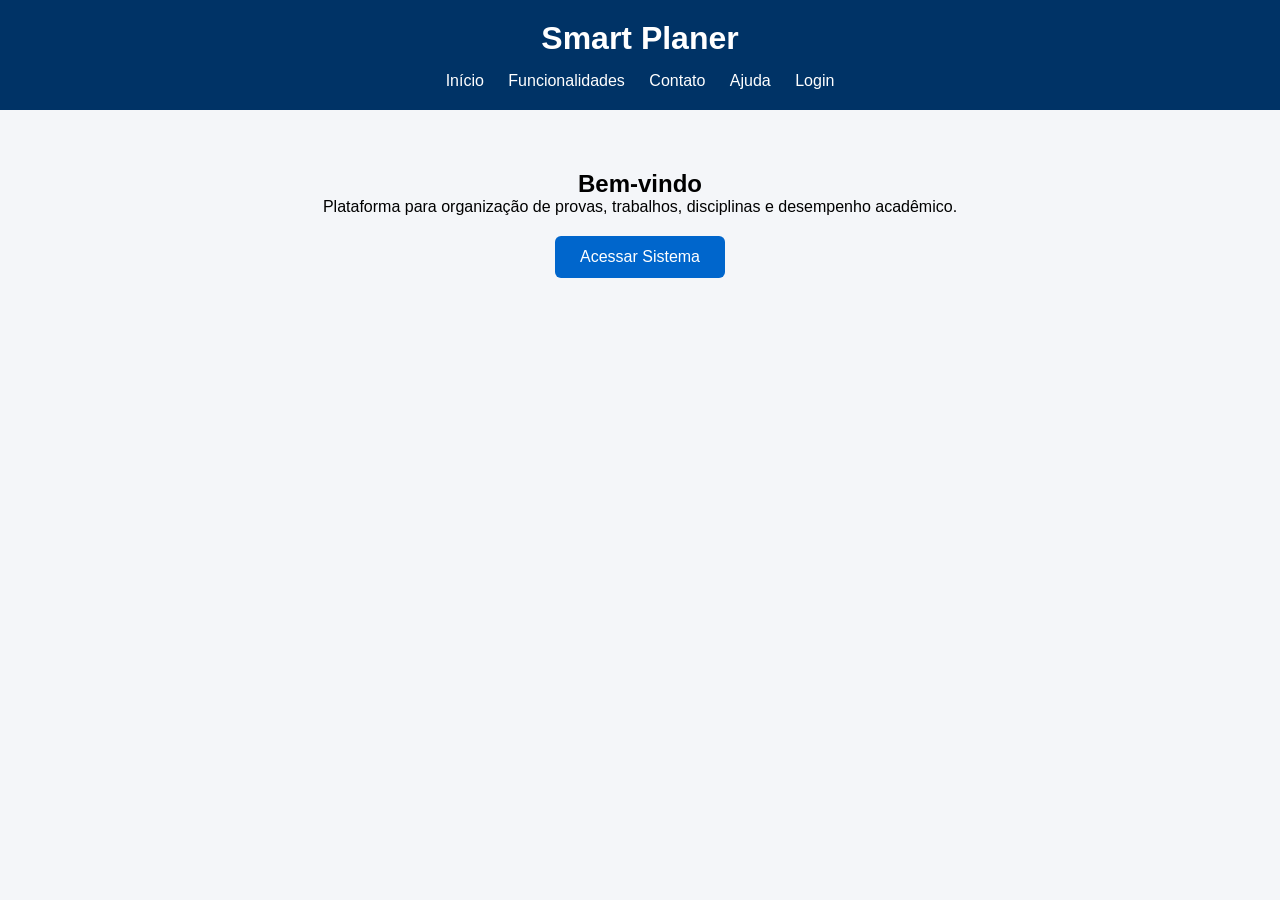
<file: smartplaner/index.html>
<!DOCTYPE html>
<html lang="pt-BR">
<head>
    <meta charset="UTF-8">
    <title>Smart Planer</title>
    <link rel="stylesheet" href="style.css">
</head>
<body>

<header>
    <h1>Smart Planer</h1>

    <nav>
        <a href="index.html">Início</a>
        <a href="funcionalidades.html">Funcionalidades</a>
        <a href="contato.html">Contato</a>
        <a href="ajuda.html">Ajuda</a>
        <a href="login.html">Login</a>
    </nav>
</header>

<main class="container">
    <h2>Bem-vindo</h2>

    <p>
        Plataforma para organização de provas,
        trabalhos, disciplinas e desempenho acadêmico.
    </p>

    <a class="botao" href="login.html">
        Acessar Sistema
    </a>
</main>

</body>
</html>
</file>
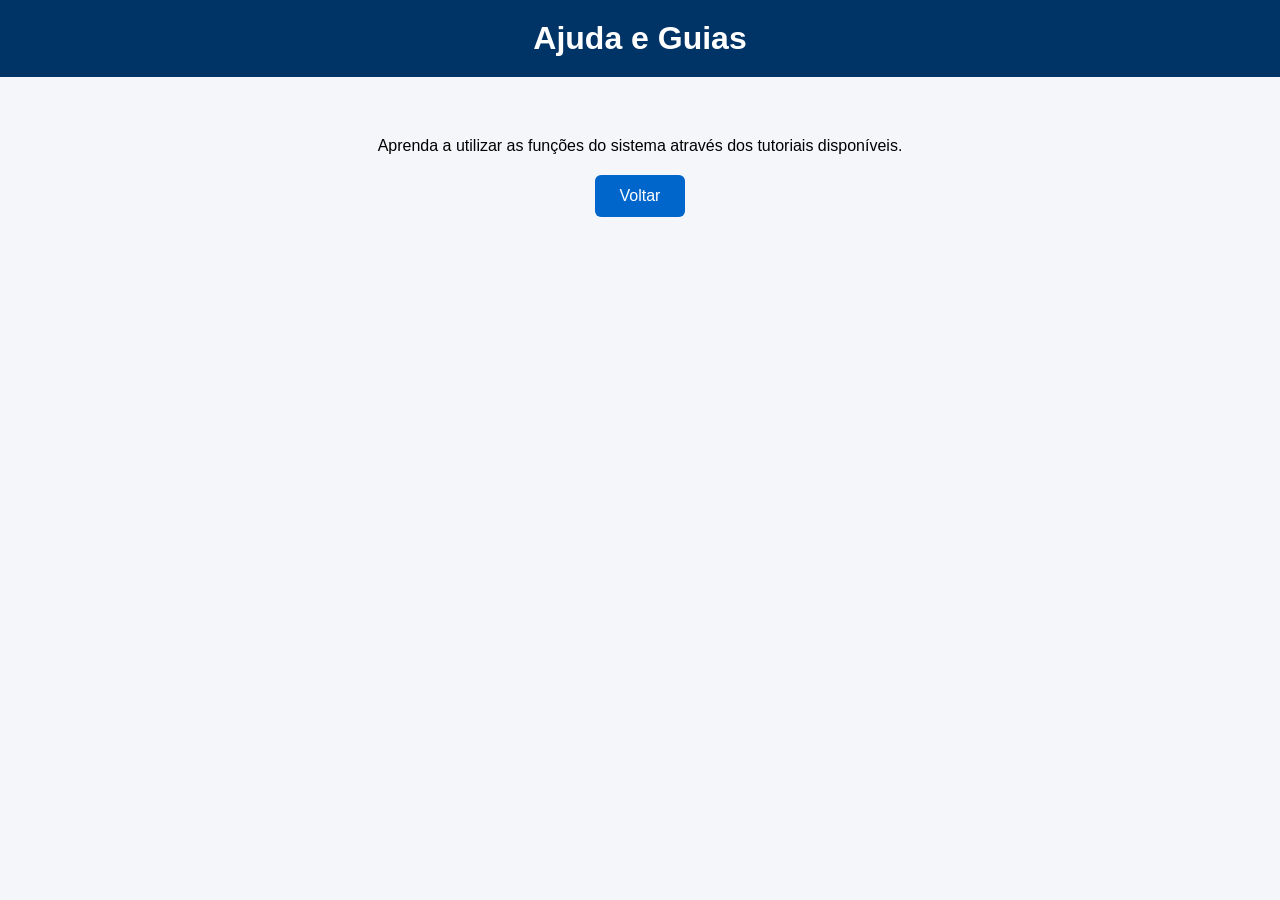
<file: smartplaner/ajuda.html>
<!DOCTYPE html>
<html lang="pt-BR">
<head>
<meta charset="UTF-8">
<title>Ajuda</title>
<link rel="stylesheet" href="style.css">
</head>
<body>

<header>
    <h1>Ajuda e Guias</h1>
</header>

<main class="container">

<p>
Aprenda a utilizar as funções do sistema através
dos tutoriais disponíveis.
</p>

<a href="index.html" class="botao">Voltar</a>

</main>

</body>
</html>
</file>
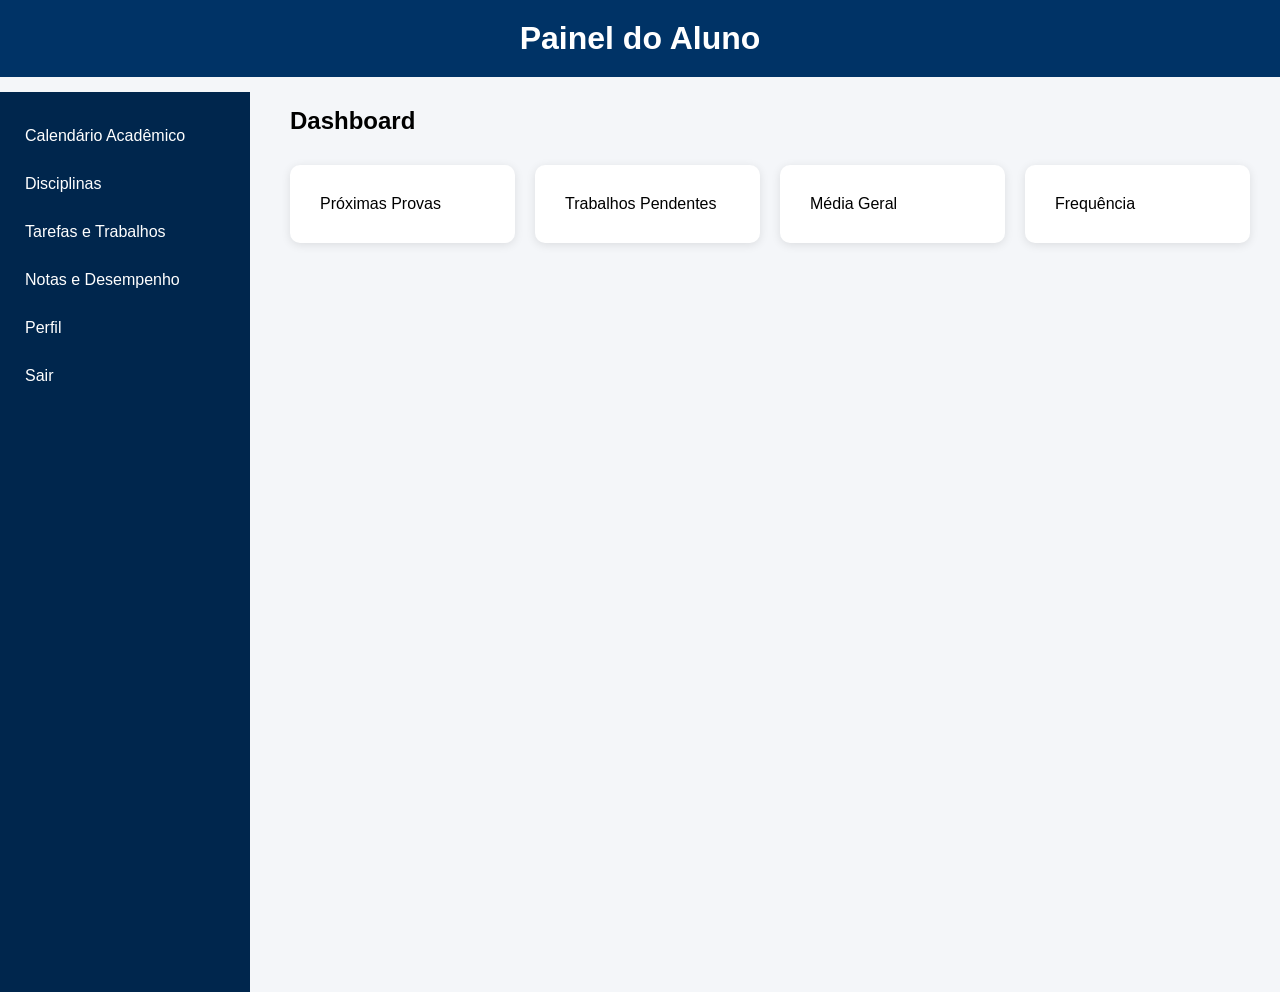
<file: smartplaner/aluno.html>
<!DOCTYPE html>
<html lang="pt-BR">
<head>
<meta charset="UTF-8">
<title>Área do Aluno</title>
<link rel="stylesheet" href="style.css">
</head>
<body>

<header>
    <h1>Painel do Aluno</h1>
</header>

<nav class="sidebar">
    <a href="#">Calendário Acadêmico</a>
    <a href="#">Disciplinas</a>
    <a href="#">Tarefas e Trabalhos</a>
    <a href="#">Notas e Desempenho</a>
    <a href="#">Perfil</a>
    <a href="index.html">Sair</a>
</nav>

<section class="conteudo">
    <h2>Dashboard</h2>

    <div class="cards">
        <div class="card">Próximas Provas</div>
        <div class="card">Trabalhos Pendentes</div>
        <div class="card">Média Geral</div>
        <div class="card">Frequência</div>
    </div>
</section>

</body>
</html>
</file>
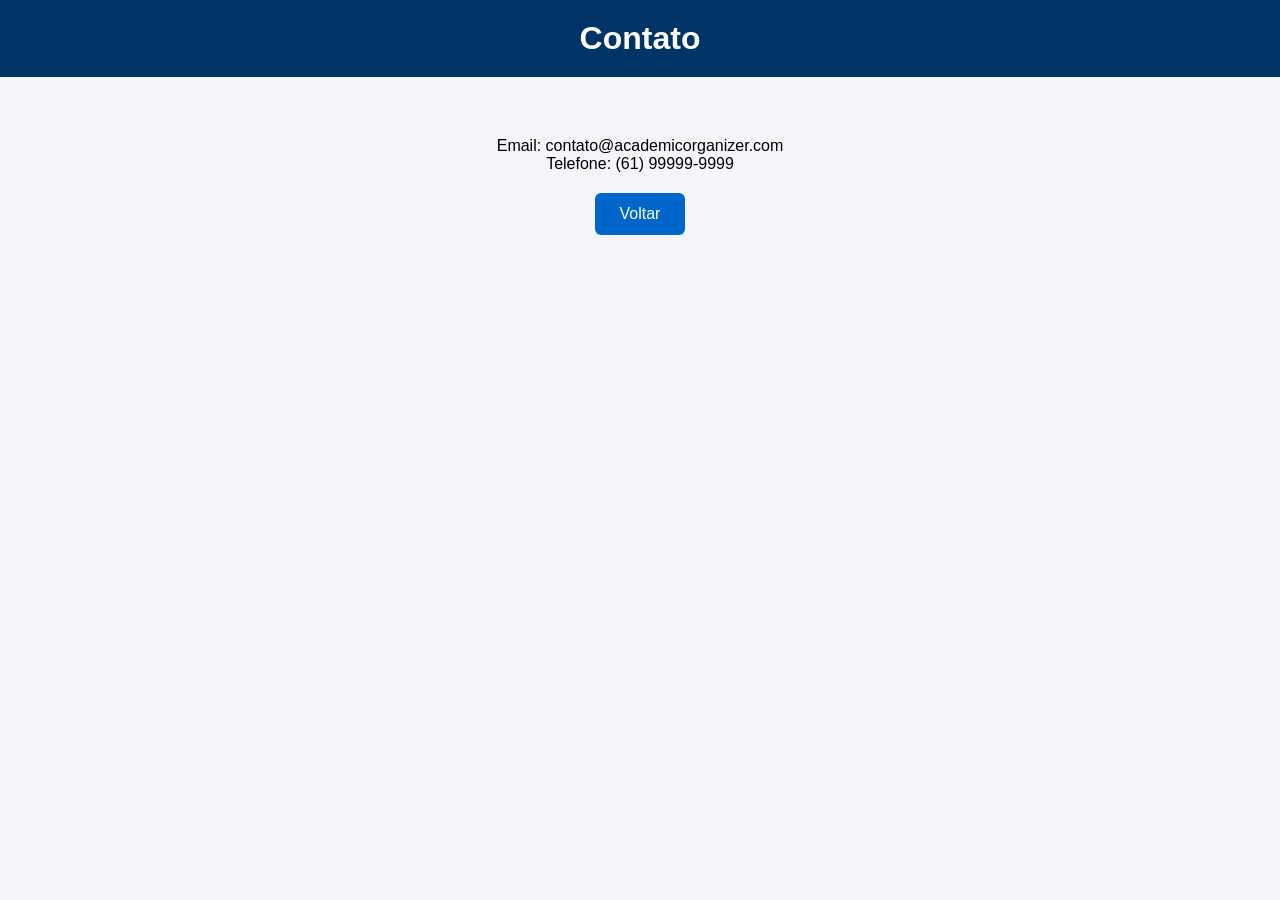
<file: smartplaner/contato.html>
<!DOCTYPE html>
<html lang="pt-BR">
<head>
<meta charset="UTF-8">
<title>Contato</title>
<link rel="stylesheet" href="style.css">
</head>
<body>

<header>
    <h1>Contato</h1>
</header>

<main class="container">

<p>Email: contato@academicorganizer.com</p>
<p>Telefone: (61) 99999-9999</p>

<a href="index.html" class="botao">Voltar</a>

</main>

</body>
</html>
</file>
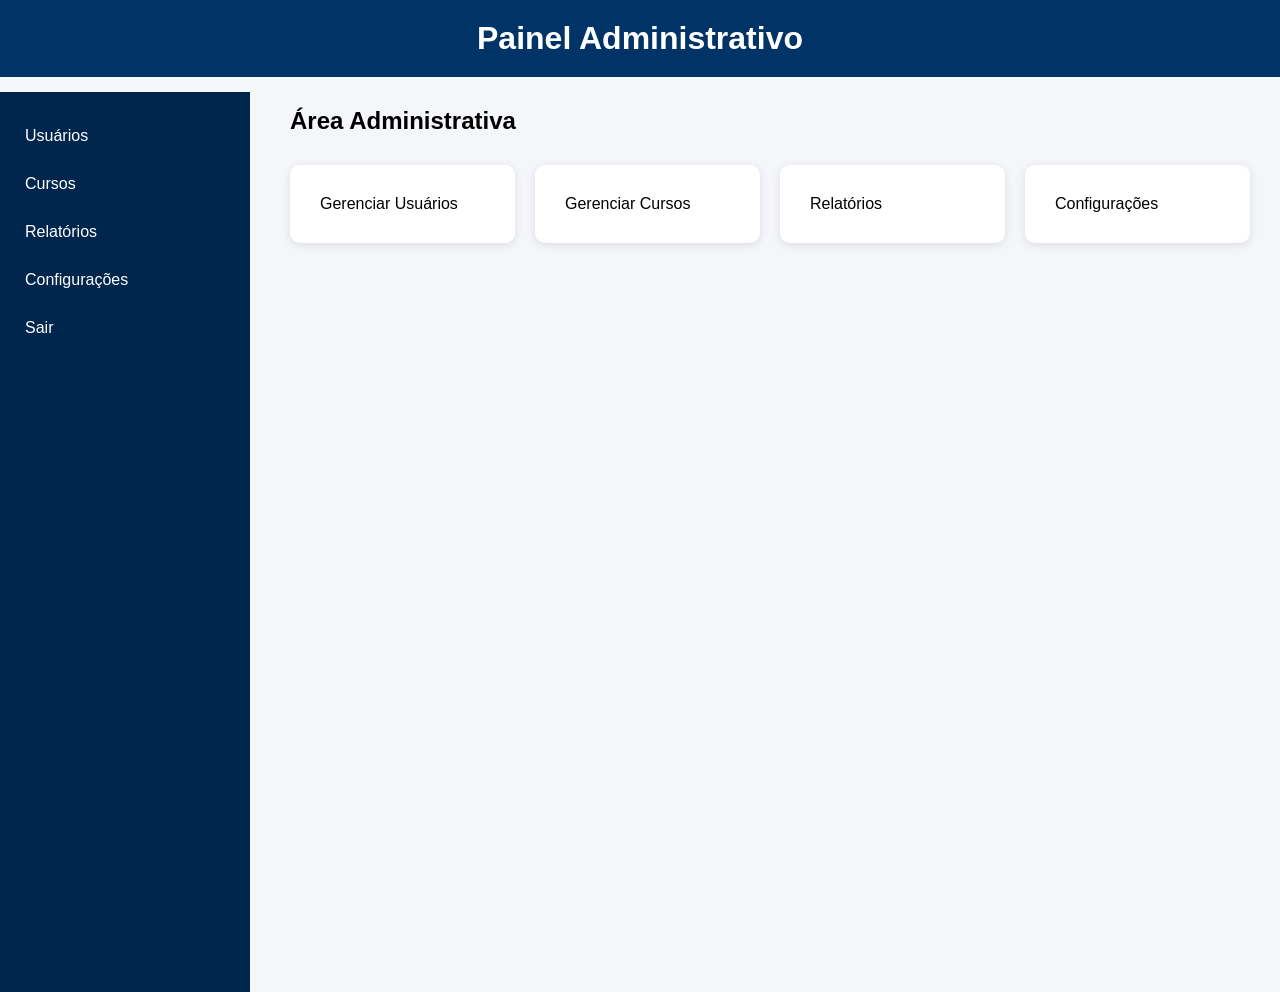
<file: smartplaner/coordenacao.html>
<!DOCTYPE html>
<html lang="pt-BR">
<head>
<meta charset="UTF-8">
<title>Coordenação</title>
<link rel="stylesheet" href="style.css">
</head>
<body>

<header>
    <h1>Painel Administrativo</h1>
</header>

<nav class="sidebar">
    <a href="#">Usuários</a>
    <a href="#">Cursos</a>
    <a href="#">Relatórios</a>
    <a href="#">Configurações</a>
    <a href="index.html">Sair</a>
</nav>

<section class="conteudo">
    <h2>Área Administrativa</h2>

    <div class="cards">
        <div class="card">Gerenciar Usuários</div>
        <div class="card">Gerenciar Cursos</div>
        <div class="card">Relatórios</div>
        <div class="card">Configurações</div>
    </div>
</section>

</body>
</html>
</file>
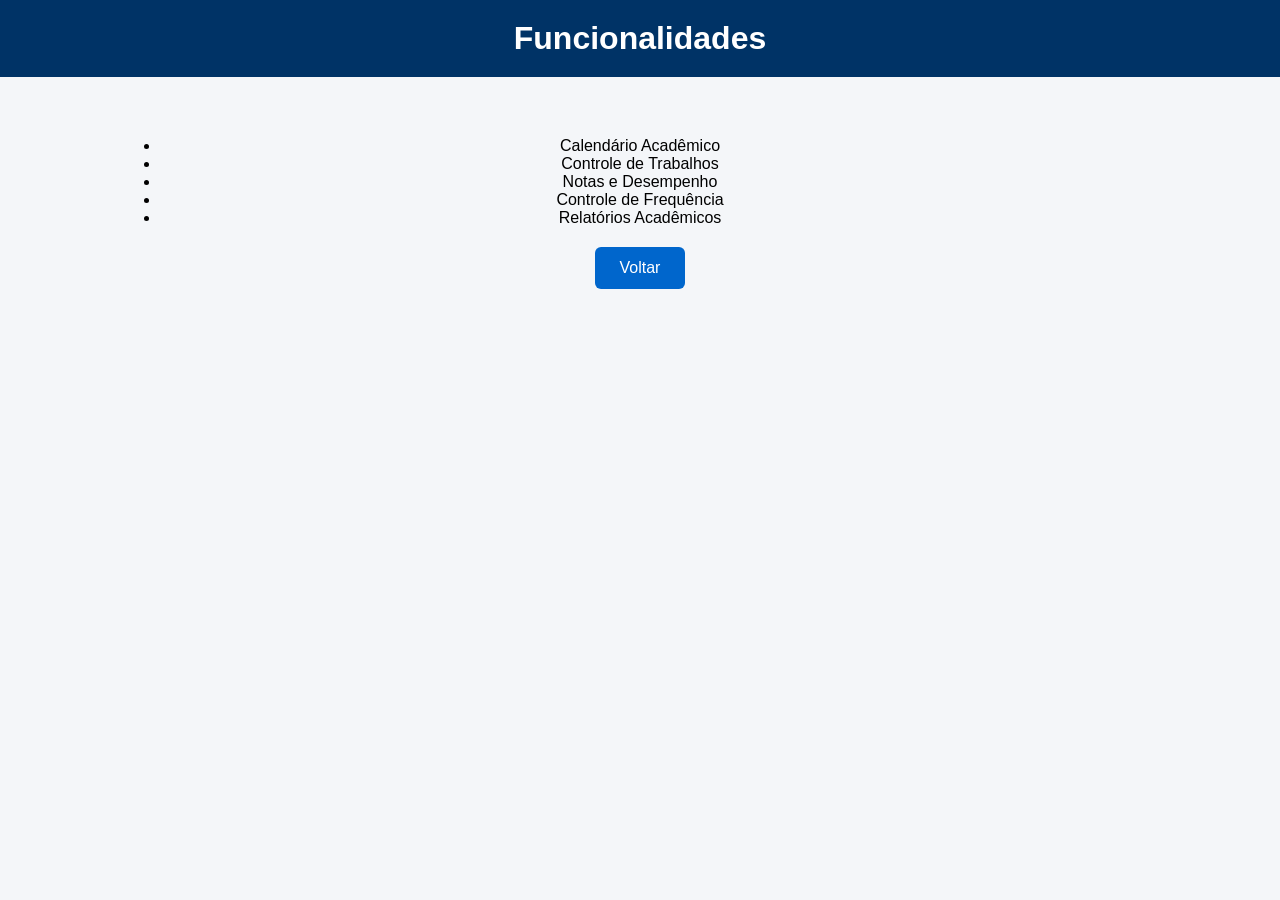
<file: smartplaner/funcionalidades.html>
<!DOCTYPE html>
<html lang="pt-BR">
<head>
<meta charset="UTF-8">
<title>Funcionalidades</title>
<link rel="stylesheet" href="style.css">
</head>
<body>

<header>
    <h1>Funcionalidades</h1>
</header>

<main class="container">

<ul>
    <li>Calendário Acadêmico</li>
    <li>Controle de Trabalhos</li>
    <li>Notas e Desempenho</li>
    <li>Controle de Frequência</li>
    <li>Relatórios Acadêmicos</li>
</ul>

<a href="index.html" class="botao">Voltar</a>

</main>

</body>
</html>
</file>
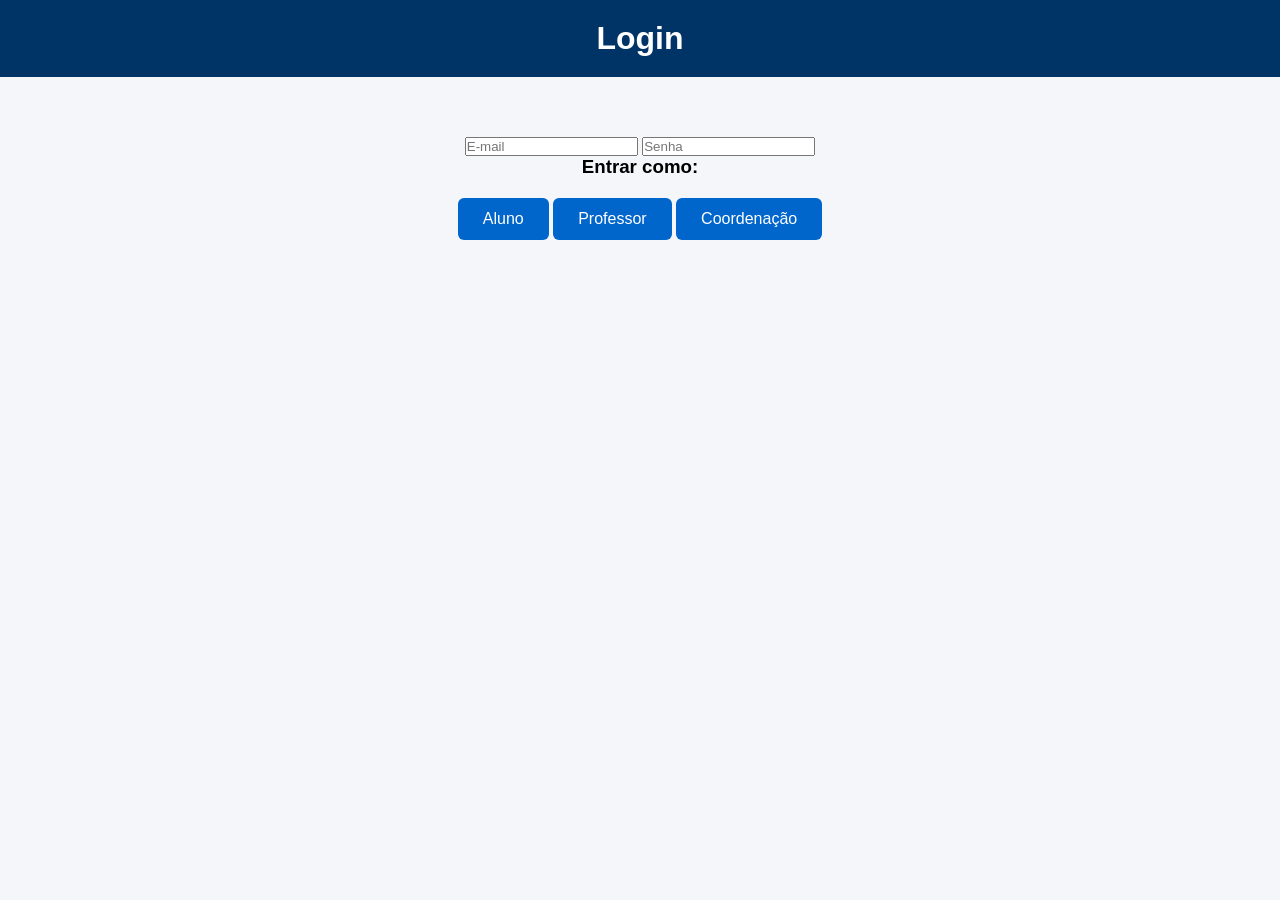
<file: smartplaner/login.html>
<!DOCTYPE html>
<html lang="pt-BR">
<head>
<meta charset="UTF-8">
<title>Login</title>
<link rel="stylesheet" href="style.css">
</head>
<body>

<header>
    <h1>Login</h1>
</header>

<main class="container">

    <input id="email" type="email" placeholder="E-mail">

<input id="senha" type="password" placeholder="Senha">

    <h3>Entrar como:</h3>

    <div class="menu-login">
        
    <a id="btnAluno" href="aluno.html" class="botao">Aluno</a>
    <a id="btnProfessor" href="professor.html" class="botao">Professor</a>
    <a id="btnCoordenacao" href="coordenacao.html" class="botao">Coordenação</a>
</div>

</main>

</body>
</html>
</file>
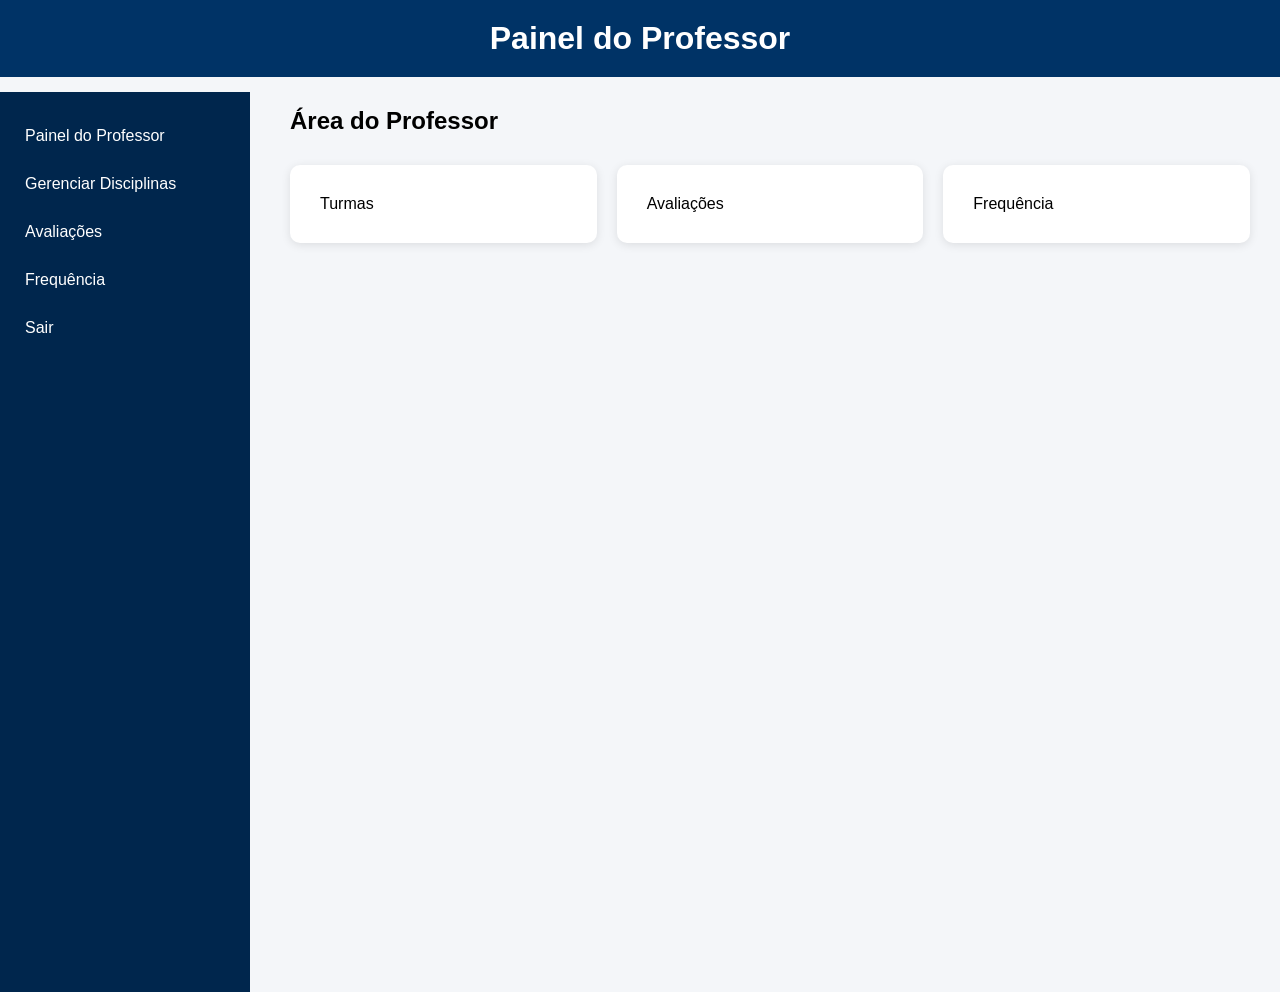
<file: smartplaner/professor.html>
<!DOCTYPE html>
<html lang="pt-BR">
<head>
<meta charset="UTF-8">
<title>Área do Professor</title>
<link rel="stylesheet" href="style.css">
</head>
<body>

<header>
    <h1>Painel do Professor</h1>
</header>

<nav class="sidebar">
    <a href="#">Painel do Professor</a>
    <a href="#">Gerenciar Disciplinas</a>
    <a href="#">Avaliações</a>
    <a href="#">Frequência</a>
    <a href="index.html">Sair</a>
</nav>

<section class="conteudo">
    <h2>Área do Professor</h2>

    <div class="cards">
        <div class="card">Turmas</div>
        <div class="card">Avaliações</div>
        <div class="card">Frequência</div>
    </div>
</section>

</body>
</html>
</file>
<file: smartplaner/style.css>
*{
    margin:0;
    padding:0;
    box-sizing:border-box;
    font-family:Arial, sans-serif;
}

body{
    background:#f4f6f9;
}

header{
    background:#003366;
    color:white;
    padding:20px;
    text-align:center;
}

nav{
    margin-top:15px;
}

nav a{
    color:white;
    text-decoration:none;
    margin:0 10px;
}

.container{
    max-width:1000px;
    margin:40px auto;
    text-align:center;
    padding:20px;
}

.botao{
    display:inline-block;
    margin-top:20px;
    padding:12px 25px;
    background:#0066cc;
    color:white;
    text-decoration:none;
    border-radius:6px;
}

.sidebar{
    width:250px;
    height:100vh;
    background:#00264d;
    float:left;
    padding-top:20px;
}

.sidebar a{
    display:block;
    color:white;
    text-decoration:none;
    padding:15px;
}

.sidebar a:hover{
    background:#004080;
}

.conteudo{
    margin-left:260px;
    padding:30px;
}

.cards{
    display:grid;
    grid-template-columns:repeat(auto-fit,minmax(220px,1fr));
    gap:20px;
    margin-top:30px;
}

.card{
    background:white;
    padding:30px;
    border-radius:10px;
    box-shadow:0 2px 10px rgba(0,0,0,.1);
}
</file>
